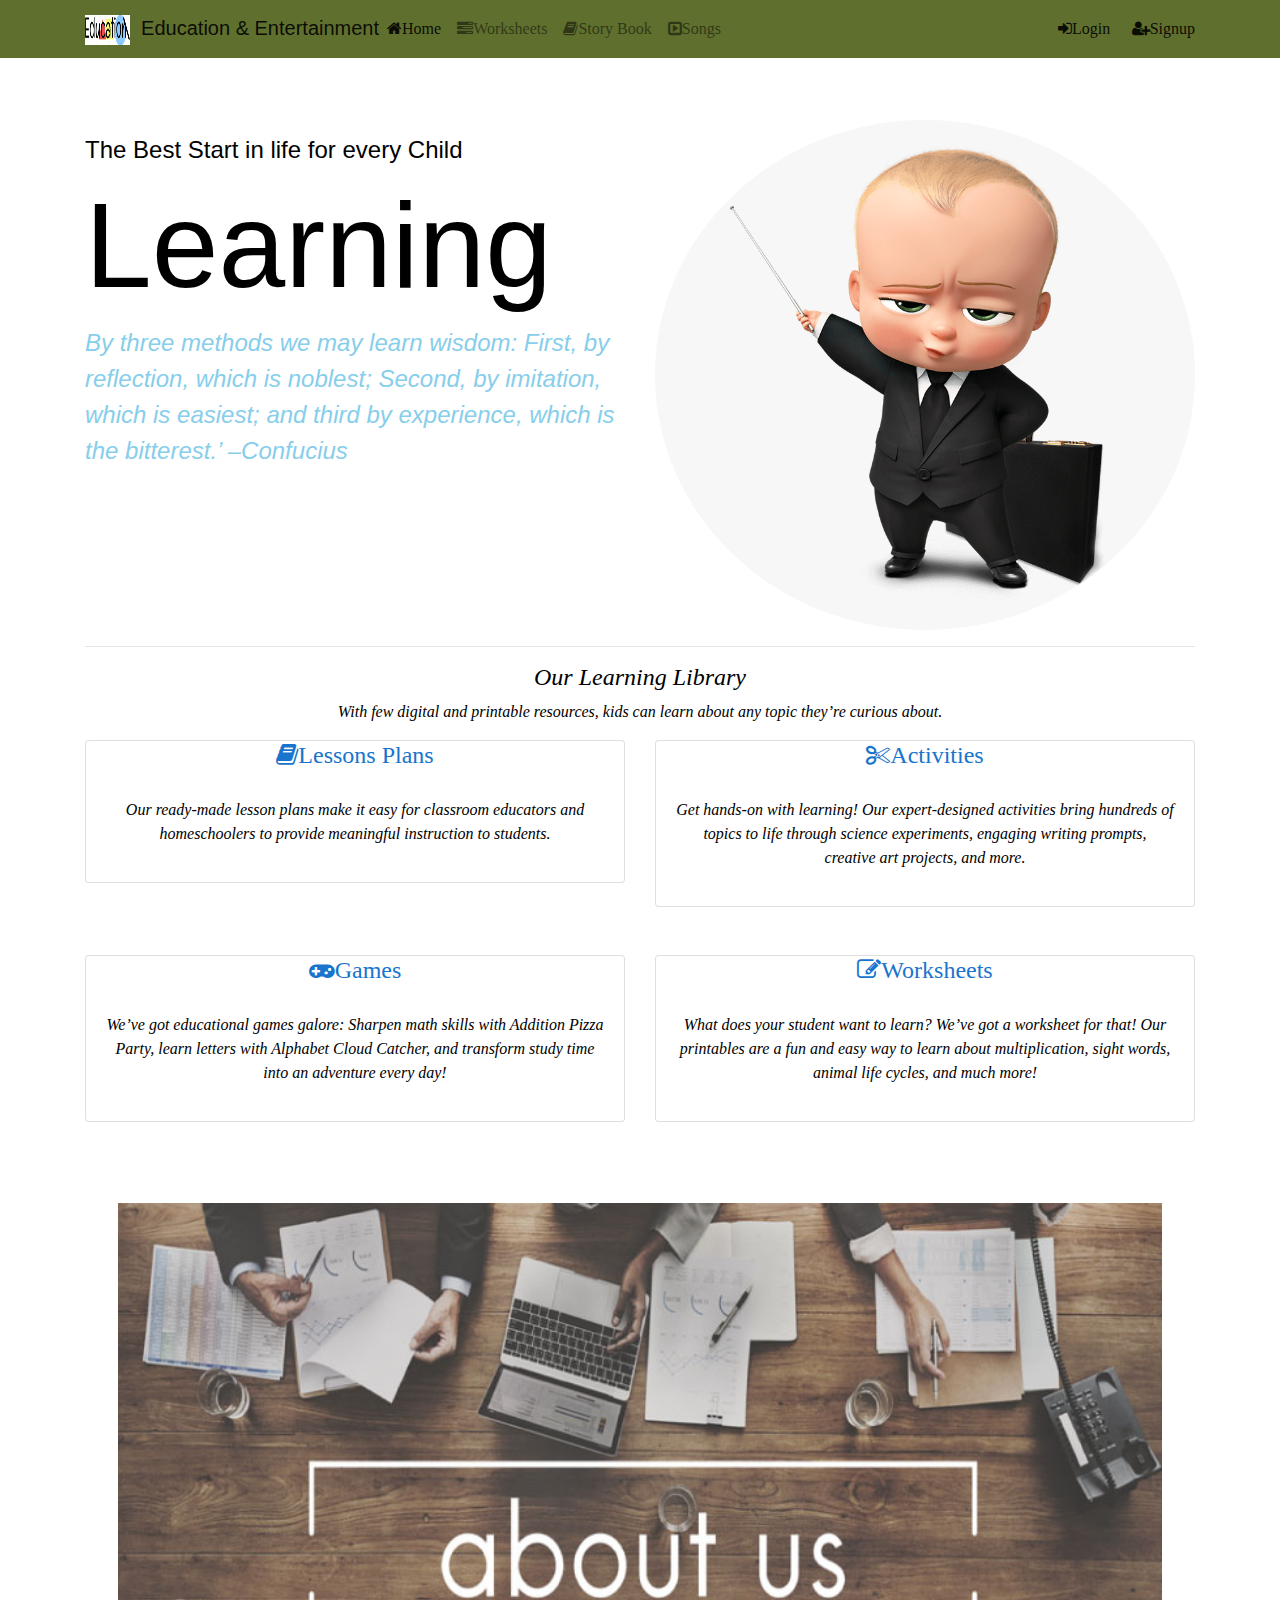
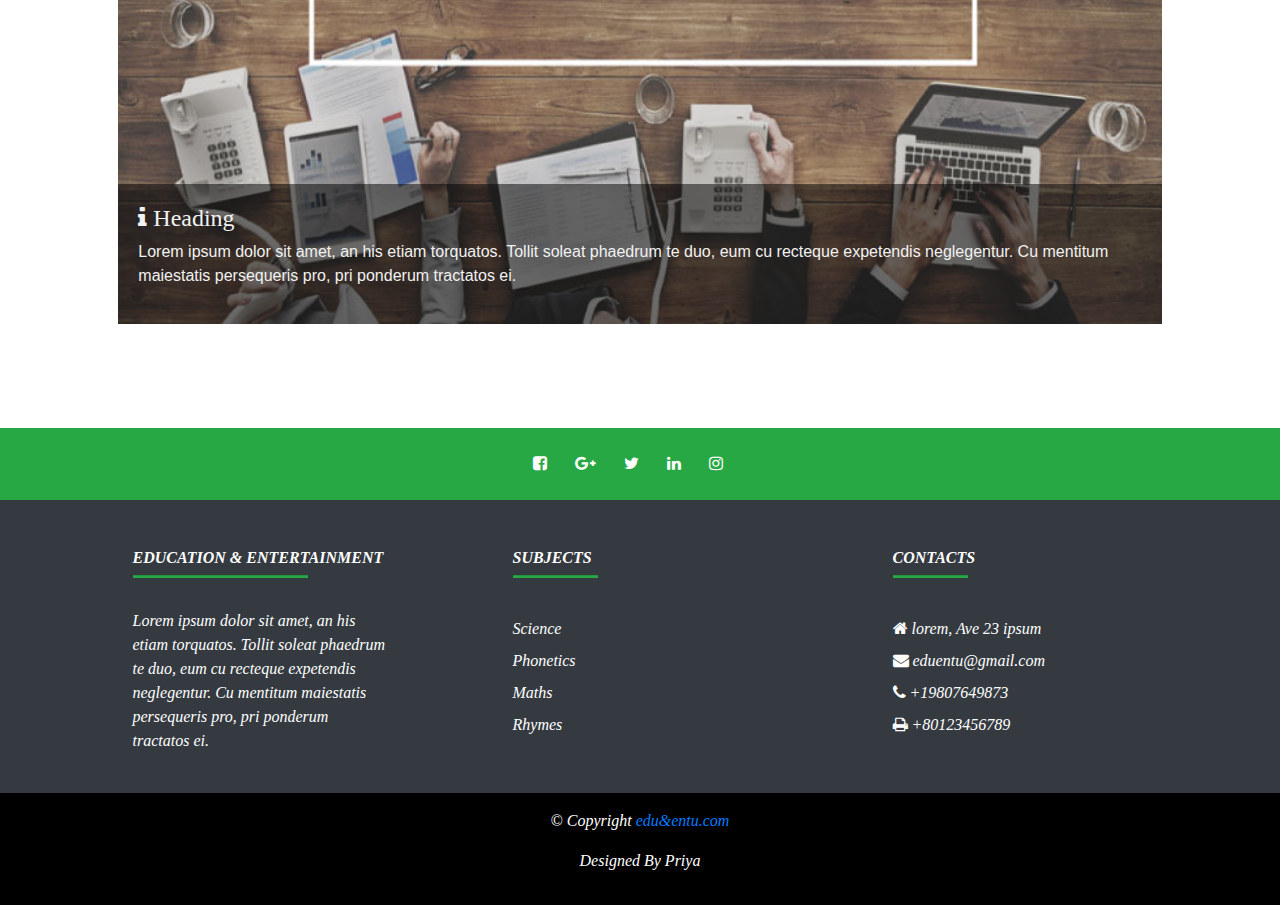
<file: index.html>
<!DOCTYPE html>
<html lang="en">

<head>
    <!-- Required meta tags always come first -->
    <meta charset="utf-8">
    <meta name="viewport" content="width=device-width, initial-scale=1, shrink-to-fit=no">
    <meta http-equiv="x-ua-compatible" content="ie=edge">
 
<!-- Bootstrap CSS-->
    <link rel="stylesheet" href="https://stackpath.bootstrapcdn.com/bootstrap/4.3.1/css/bootstrap.min.css" integrity="sha384-ggOyR0iXCbMQv3Xipma34MD+dH/1fQ784/j6cY/iJTQUOhcWr7x9JvoRxT2MZw1T" crossorigin="anonymous">
<!-- FontAwesome -->
    <link rel="stylesheet" href="https://stackpath.bootstrapcdn.com/font-awesome/4.7.0/css/font-awesome.min.css" integrity="sha384-wvfXpqpZZVQGK6TAh5PVlGOfQNHSoD2xbE+QkPxCAFlNEevoEH3Sl0sibVcOQVnN" crossorigin="anonymous">
<!-- JS files: jQuery first, then Popper.js, then Bootstrap JS -->
    <script src="https://code.jquery.com/jquery-3.3.1.slim.min.js" integrity="sha384-q8i/X+965DzO0rT7abK41JStQIAqVgRVzpbzo5smXKp4YfRvH+8abtTE1Pi6jizo" crossorigin="anonymous"></script>
    <script src="https://cdnjs.cloudflare.com/ajax/libs/popper.js/1.14.7/umd/popper.min.js" integrity="sha384-UO2eT0CpHqdSJQ6hJty5KVphtPhzWj9WO1clHTMGa3JDZwrnQq4sF86dIHNDz0W1" crossorigin="anonymous"></script>
    <script src="https://stackpath.bootstrapcdn.com/bootstrap/4.3.1/js/bootstrap.min.js" integrity="sha384-JjSmVgyd0p3pXB1rRibZUAYoIIy6OrQ6VrjIEaFf/nJGzIxFDsf4x0xIM+B07jRM" crossorigin="anonymous"></script>
<!-- Internal CSS and JS scripts -->
    <link rel="stylesheet" type="text/css" href="css/stylesheet.css">
    
    <title>Education & Entertainment</title>

</head>

<body>
    <nav class="navbar navbar-light navbar-expand-sm fixed-top topnavbar">
        <div class="container">
            <a class="navbar-brand mr-auto" href="#">
                <img src="images/logos.png" height="30" width="45">&nbsp;&nbsp;Education & Entertainment </a>
                <button class="navbar-toggler" type="button" data-toggle="collapse" data-target="#Navbar">
                    <span class="navbar-toggler-icon"></span>
                </button>
            <div class="collapse navbar-collapse" id="Navbar">
                <ul class="navbar-nav mr-auto">
                    <li class="nav-item active"><a class="nav-link" href="#"><span class="fa fa-home">Home</span> </a></li>
                    <li class="nav-item"><a class="nav-link" href="worksheet.html"><span class="fa fa-tasks">Worksheets</span> </a></li>
                    <li class="nav-item"><a class="nav-link" href="story-books.html"><span class="fa fa-book">Story Book</span> </a></li>
                    <li class="nav-item"><a class="nav-link" href="songs.html"><span class="fa fa-toggle-right">Songs</span> </a></li>

                </ul>  
                <span class="navbar-text ml-0"> <a data-toggle="modal" data-target="#loginModal">
                    <span class="fa fa-sign-in">Login</span> </a>
                </span>
                &nbsp;
                &nbsp;
                <span class="navbar-text ml-2"> <a data-toggle="modal" data-target="#signupModal">
                    <span class="fa fa-user-plus">Signup</span></a>
                </span>
                
            </div>
        </div>
    </nav>

    <!-- Login Modal -->
     <div id="loginModal" class="modal fade" role="dialog">
        <div class="modal-dialog modal-lg" role="content">
            <!-- Modal content-->
            <div class="modal-content">
                <div class="modal-header">
                    <h4 class="modal-title">Login </h4>
                    <button type="button" class="close" data-dismiss="modal">&times;</button>
                </div>
                <div class="modal-body">
                    <form>
                        <div class="form-row">
                            <div class="form-group col-sm-6 offset-sm-3">
                                    <label for="exampleInputEmail3">Email address</label>
                                    <input type="email" class="form-control form-control-sm" id="exampleInputEmail3" placeholder="Enter email">
                            </div>
                            <div class="form-group col-sm-6 offset-sm-3">
                                <label for="exampleInputPassword3">Password</label>
                                <input type="password" class="form-control form-control-sm" id="exampleInputPassword3" placeholder="Password">
                            </div>
                            <div class="col-sm-6 offset-sm-3">
                                <div class="form-check">
                                    <input class="form-check-input" type="checkbox">
                                    <label class="form-check-label"> Remember me
                                    </label>
                                </div>
                            </div>
                        </div>
                        <div class="form-row">
                            <div class="col-sm-6 offset-sm-3">
                                <button type="button" class="btn btn-secondary btn-sm ml-auto" data-dismiss="modal">Cancel</button>
                                <button type="submit" class="btn btn-primary btn-sm ml-1">Sign in</button>  
                            </div>      
                        </div>
                    </form>
                </div>
            </div>
        </div>
    </div>

    <!-- Signup Modal -->
    <div id="signupModal" class="modal fade" role="dialog">
        <div class="modal-dialog modal-lg" role="content">
            <!-- Modal content-->
            <div class="modal-content">
                <div class="modal-header">
                    <h4 class="modal-title">Signup </h4>
                    <button type="button" class="close" data-dismiss="modal">&times;</button>
                </div>


                <div class="modal-body">
                    <form>
                        <div class="form-row">
                            <div class="form-group col-sm-6 offset-sm-3">
                                    <label for="exampleInputFirstname">Firstname</label>
                                    <input type="email" class="form-control form-control-sm" id="exampleInputFirstname" placeholder="Enter Firstname">
                            </div>
                            <div class="form-group col-sm-6 offset-sm-3">
                                    <label for="exampleInputLastname">Lastname</label>
                                    <input type="email" class="form-control form-control-sm" id="exampleInputLastname" placeholder="Enter Lastname">
                            </div>
                            <div class="form-group col-sm-6 offset-sm-3">
                                    <label for="exampleInputEmail3">Email Address</label>
                                    <input type="email" class="form-control form-control-sm" id="exampleInputEmail" placeholder="Enter Email address">
                            </div>
                            <div class="form-group col-sm-6 offset-sm-3">
                                <label for="exampleInputPassword">Password</label>
                                <input type="password" class="form-control form-control-sm" id="exampleInputPassword" placeholder="Password">
                            </div>
                            <div class="form-group col-sm-6 offset-sm-3">
                                <label for="exampleInputConfirmpassword">Confirm Password</label>
                                <input type="password" class="form-control form-control-sm" id="exampleInputConfirmpassword" placeholder="Confirm password">
                            </div>
                                <div class="col-12 col-sm-6 offset-sm-3">
                                    <button type="button" class="btn btn-secondary btn-sm ml-auto" data-dismiss="modal">Cancel</button>
                                    <button type="submit" class="btn btn-primary btn-sm ml-1">Submit</button>
                                </div>
                            </div>
                        </form>
                    </div>
                </div>
            </div>
        </div>

    <header class="jumbotron">
        <div class="container">
            <div class="row">
                <div class="col-12 col-sm-6 order-last">
                    <img src="images/jumbotron.png" class="img-circle" width="100%" height="100%">
                </div>
                <div class="col-12 col-sm-6 order-first">
                    <p><h4>The Best Start in life for every Child </h4>
                        <h3> Learning</h3>
                    
                    <span>By three methods we may learn wisdom: First, by reflection, which is noblest; Second, by imitation, which is easiest; and third by experience, which is the bitterest.’ –Confucius

                    </span>
                    </p>
                </div>
            </div>
            <hr>
            <div class="row">
                <div class="col-12 col-sm">
                    <strong><h4 class="text-center">Our Learning Library</h4></strong>
                       <p class="text-center section"> With few digital and printable resources, kids can learn about any topic they’re curious about.

                    </p>
                </div>
            </div>
            <div class="row">
                <div class="col-12 col-sm-6">
                    <div class="card">
                        <div class="card-head">
                            <strong><h4 class="text-center"><i class="fa fa-book">Lessons Plans</i></h4></strong>
                        </div>
                        <div class="card-body">
                            <p class="text-center section">Our ready-made lesson plans make it easy for classroom educators and homeschoolers to provide meaningful instruction to students.</p>
                        </div>
                    </div>
                </div><br>
            <div class="col-12 col-sm-6">
                <div class="card">
                    <div class="card-head">
                        <strong><h4 class="text-center"><i class="fa fa-scissors">Activities</i></h4></strong>
                    </div>
                    <div class="card-body">
                        <p class="text-center section">Get hands-on with learning! Our expert-designed activities bring hundreds of topics to life through science experiments, engaging writing prompts, creative art projects, and more.</p>
                    </div>
                </div>
            </div>
        </div>
<br><br>
        <div class="row">
                <div class="col-12 col-sm-6">
                    <div class="card">
                        <div class="card-head">
                         <strong><h4 class="text-center"><i class="fa fa-gamepad">Games</i></h4></strong>
                        </div>
                        <div class="card-body">
                            <p class="text-center section">We’ve got educational games galore: Sharpen math skills with Addition Pizza Party, learn letters with Alphabet Cloud Catcher, and transform study time into an adventure every day!</p>
                        </div>
                    </div>
                </div><br>
            <div class="col-12 col-sm-6">
                <div class="card">
                    <div class="card-head">
                        <strong><h4 class="text-center"><i class="fa fa-pencil-square-o">Worksheets</i></h4></strong>
                    </div>
                    <div class="card-body">
                        <p class="text-center section">What does your student want to learn? We’ve got a worksheet for that! Our printables are a fun and easy way to learn about multiplication, sight words, animal life cycles, and much more!</p>
                    </div>
                </div>
            </div>
        </div>
        <br><br>
        <div class="row image-position">
            <img  src="images/about.jpg" alt="Aboutus" width="100%">
                <div class="text-image">
                    <h4><i class="fa fa-info"> Heading</i></h4>
                    <p>Lorem ipsum dolor sit amet, an his etiam torquatos. Tollit soleat phaedrum te duo, eum cu recteque expetendis neglegentur. Cu mentitum maiestatis persequeris pro, pri ponderum tractatos ei.</p>
                </div>
            
        </div>
    </div>
</header>

<footer class="page-footer bg-dark">

    <div class="bg-success">
        <div class="container">
            <div class="row py-4 d-flex align-items-center">

                <div class="col-md-12 text-center">
                    <a href="#"><i class="fa fa-facebook-square text-white mr-4"></i></a>
                    <a href="#"><i class="fa fa-google-plus text-white mr-4"></i></a>
                    <a href="#"><i class="fa fa-twitter text-white mr-4"></i></a>
                    <a href="#"><i class="fa fa-linkedin text-white mr-4"></i></a>
                    <a href="#"><i class="fa fa-instagram text-white mr-4"></i></a>
                </div>
            </div>
        </div>
    </div>

    <div class="container text-center text-white text-md-left mt-5">
        <div class="row">

            <div class="col-md-3 mx-auto mb-4">
                <h6 class="text-uppercase font-weight-bold">Education & Entertainment</h6>
                <hr class="bg-success mb-4 mt-0 d-inline-block mx-auto" style="width:175px; height:2px;">
                <p>Lorem ipsum dolor sit amet, an his etiam torquatos. Tollit soleat phaedrum te duo, eum cu recteque expetendis neglegentur. Cu mentitum maiestatis persequeris pro, pri ponderum tractatos ei.</p>
            </div>

            <div class="col-md-3 mx-auto mb-4">
                <h6 class="text-uppercase font-weight-bold">Subjects</h6>
                <hr class="bg-success mb-4 mt-0 d-inline-block mx-auto" style="width: 85px; height:2px;">

                <ul class="list-unstyled">
                    <li class="my-2">Science</li>
                    <li class="my-2">Phonetics</li>
                    <li class="my-2">Maths</li>
                    <li class="my-2">Rhymes</li>
                </ul>

            </div>

            <div class="col-md-3 mx-auto mb-4">
                <h6 class="text-uppercase font-weight-bold">Contacts</h6>
                <hr class="bg-success mb-4 mt-0 d-inline-block mx-auto" style="width: 75px; height:2px;">

                <ul class="list-unstyled text-white">
                    <li class="my-2"><i class="fa fa-home"></i> lorem, Ave 23 ipsum</li>
                    <li class="my-2"><i class="fa fa-envelope"></i> eduentu@gmail.com</li>
                    <li class="my-2"><i class="fa fa-phone"></i> +19807649873</li>
                    <li class="my-2"><i class="fa fa-print"></i> +80123456789</li>
                </ul>

            </div>
        </div>
    </div>
    <div class="footer-copyright text-center text-white py-3">
        <p>&copy; Copyright
            <a href="#">edu&entu.com</a></p>
            <p> Designed By Priya</p>
    </div>
</footer>    
</body>
</html>
</file>
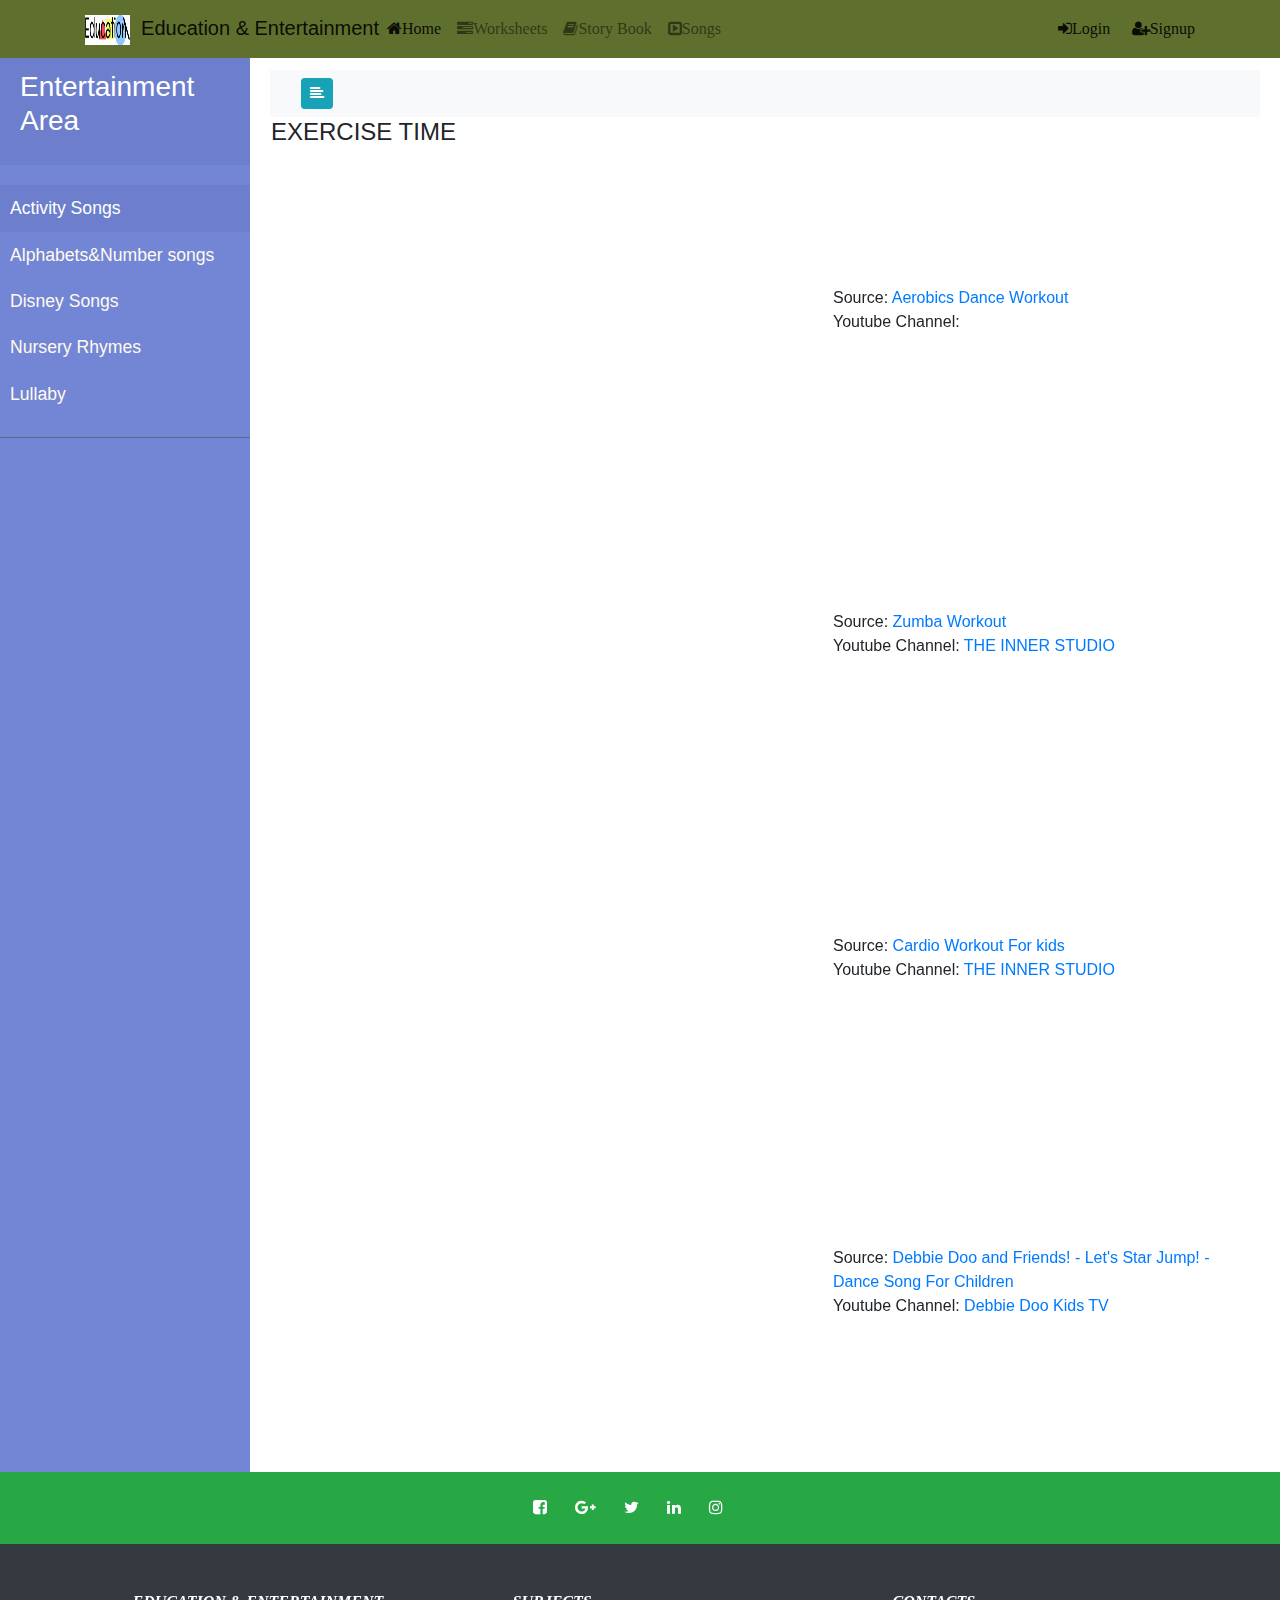
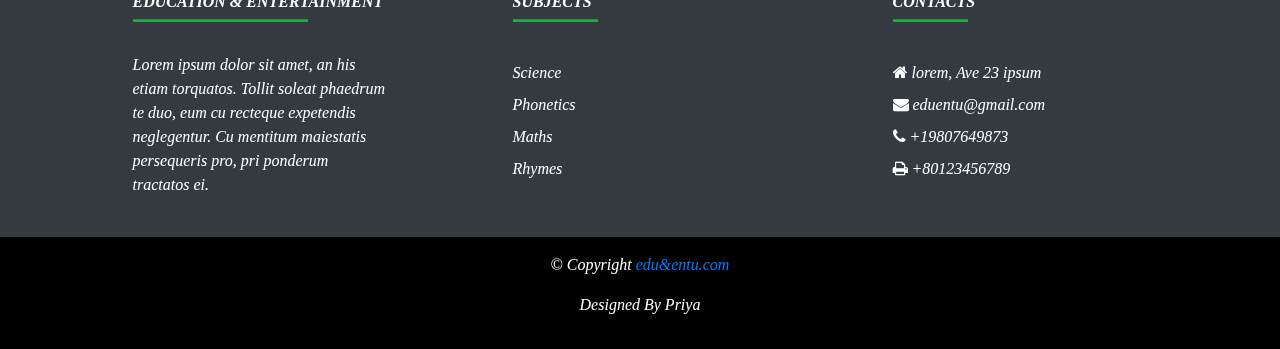
<file: songs.html>
<!DOCTYPE html>
<html lang="en">

<head>
    <!-- Required meta tags always come first -->
    <meta charset="utf-8">
    <meta name="viewport" content="width=device-width, initial-scale=1, shrink-to-fit=no">
    <meta http-equiv="x-ua-compatible" content="ie=edge">

    <!-- Bootstrap CSS-->
    <link rel="stylesheet" href="https://stackpath.bootstrapcdn.com/bootstrap/4.3.1/css/bootstrap.min.css" integrity="sha384-ggOyR0iXCbMQv3Xipma34MD+dH/1fQ784/j6cY/iJTQUOhcWr7x9JvoRxT2MZw1T" crossorigin="anonymous">
<!-- FontAwesome -->
    <link rel="stylesheet" href="https://stackpath.bootstrapcdn.com/font-awesome/4.7.0/css/font-awesome.min.css" integrity="sha384-wvfXpqpZZVQGK6TAh5PVlGOfQNHSoD2xbE+QkPxCAFlNEevoEH3Sl0sibVcOQVnN" crossorigin="anonymous">
<!-- JS files: jQuery first, then Popper.js, then Bootstrap JS -->
    <script src="https://code.jquery.com/jquery-3.3.1.slim.min.js" integrity="sha384-q8i/X+965DzO0rT7abK41JStQIAqVgRVzpbzo5smXKp4YfRvH+8abtTE1Pi6jizo" crossorigin="anonymous"></script>
    <script src="https://cdnjs.cloudflare.com/ajax/libs/popper.js/1.14.7/umd/popper.min.js" integrity="sha384-UO2eT0CpHqdSJQ6hJty5KVphtPhzWj9WO1clHTMGa3JDZwrnQq4sF86dIHNDz0W1" crossorigin="anonymous"></script>
    <script src="https://stackpath.bootstrapcdn.com/bootstrap/4.3.1/js/bootstrap.min.js" integrity="sha384-JjSmVgyd0p3pXB1rRibZUAYoIIy6OrQ6VrjIEaFf/nJGzIxFDsf4x0xIM+B07jRM" crossorigin="anonymous"></script>
<!-- Internal CSS and JS scripts -->
    <link rel="stylesheet" type="text/css" href="css/stylesheet.css">
    <script src="js/scripts.js"></script>

    <title>Education & Entertainment</title>

</head>

<body>
    <nav class="navbar navbar-light navbar-expand-sm fixed-top topnavbar">
        <div class="container">
            <a class="navbar-brand mr-auto" href="index.html">
                <img src="images/logos.png" height="30" width="45">&nbsp;&nbsp;Education & Entertainment </a>
                <button class="navbar-toggler" type="button" data-toggle="collapse" data-target="#Navbar">
                    <span class="navbar-toggler-icon"></span>
                </button>
            <div class="collapse navbar-collapse" id="Navbar">
                <ul class="navbar-nav mr-auto">
                    <li class="nav-item active"><a class="nav-link" href="index.html"><span class="fa fa-home">Home</span> </a></li>
                    <li class="nav-item"><a class="nav-link" href="worksheet.html"><span class="fa fa-tasks">Worksheets</span> </a></li>
                    <li class="nav-item"><a class="nav-link" href="story-books.html"><span class="fa fa-book">Story Book</span> </a></li>
                    <li class="nav-item"><a class="nav-link" href="#"><span class="fa fa-toggle-right">Songs</span> </a></li>

                </ul>  
                <span class="navbar-text ml-0"> <a href="#" id="loginButton">
                    <span class="fa fa-sign-in">Login</span> </a>
                </span>
                &nbsp;
                &nbsp;
                <span class="navbar-text ml-2"> <a href="#" id="SignupButton">
                    <span class="fa fa-user-plus">Signup</span></a>
                </span>
                
            </div>
        </div>
    </nav>

    <!-- Login Modal -->
     <div id="loginModal" class="modal fade" role="dialog">
        <div class="modal-dialog modal-lg" role="content">
            <!-- Modal content-->
            <div class="modal-content">
                <div class="modal-header">
                    <h4 class="modal-title">Login </h4>
                    <button type="button" class="close" data-dismiss="modal">&times;</button>
                </div>
                <div class="modal-body">
                    <form>
                        <div class="form-row">
                            <div class="form-group col-sm-6 offset-sm-3">
                                    <label for="exampleInputEmail3">Email address</label>
                                    <input type="email" class="form-control form-control-sm" id="exampleInputEmail3" placeholder="Enter email">
                            </div>
                            <div class="form-group col-sm-6 offset-sm-3">
                                <label for="exampleInputPassword3">Password</label>
                                <input type="password" class="form-control form-control-sm" id="exampleInputPassword3" placeholder="Password">
                            </div>
                            <div class="col-sm-6 offset-sm-3">
                                <div class="form-check">
                                    <input class="form-check-input" type="checkbox">
                                    <label class="form-check-label"> Remember me
                                    </label>
                                </div>
                            </div>
                        </div>
                        <div class="form-row">
                            <div class="col-sm-6 offset-sm-3">
                                <button type="button" class="btn btn-secondary btn-sm ml-auto" data-dismiss="modal">Cancel</button>
                                <button type="submit" class="btn btn-primary btn-sm ml-1">Sign in</button>  
                            </div>      
                        </div>
                    </form>
                </div>
            </div>
        </div>
    </div>

    <!-- Signup Modal -->
    <div id="signupModal" class="modal fade" role="dialog">
        <div class="modal-dialog modal-lg" role="content">
            <!-- Modal content-->
            <div class="modal-content">
                <div class="modal-header">
                    <h4 class="modal-title">Signup </h4>
                    <button type="button" class="close" data-dismiss="modal">&times;</button>
                </div>


                <div class="modal-body">
                    <form>
                        <div class="form-row">
                            <div class="form-group col-sm-6 offset-sm-3">
                                    <label for="exampleInputFirstname">Firstname</label>
                                    <input type="email" class="form-control form-control-sm" id="exampleInputFirstname" placeholder="Enter Firstname">
                            </div>
                            <div class="form-group col-sm-6 offset-sm-3">
                                    <label for="exampleInputLastname">Lastname</label>
                                    <input type="email" class="form-control form-control-sm" id="exampleInputLastname" placeholder="Enter Lastname">
                            </div>
                            <div class="form-group col-sm-6 offset-sm-3">
                                    <label for="exampleInputEmail3">Email Address</label>
                                    <input type="email" class="form-control form-control-sm" id="exampleInputEmail" placeholder="Enter Email address">
                            </div>
                            <div class="form-group col-sm-6 offset-sm-3">
                                <label for="exampleInputPassword">Password</label>
                                <input type="password" class="form-control form-control-sm" id="exampleInputPassword" placeholder="Password">
                            </div>
                            <div class="form-group col-sm-6 offset-sm-3">
                                <label for="exampleInputConfirmpassword">Confirm Password</label>
                                <input type="password" class="form-control form-control-sm" id="exampleInputConfirmpassword" placeholder="Confirm password">
                            </div>
                                <div class="col-12 col-sm-6 offset-sm-3">
                                    <button type="button" class="btn btn-secondary btn-sm ml-auto" data-dismiss="modal">Cancel</button>
                                    <button type="submit" class="btn btn-primary btn-sm ml-1">Submit</button>
                                </div>
                            </div>
                        </form>
                    </div>
                </div>
            </div>
        </div>

<div class="wrapper">
    
 <nav id="sidebar">
    
     <div class="sidebar-header">
        <h3>Entertainment Area </h3>
     </div>
     <ul class="lisst-unstyled components">
        <li class="active">
            <a href="#" data-toggle="collapse" aria-expanded="false" data-target="#Activity-songs">Activity Songs</a>
        </li>
        <li>
            <a href="#" data-toggle="collapse" data-target="#alpha-numeric">Alphabets&Number songs</a>
        </li>
        <li>
            <a href="#" data-toggle="collapse" data-target="#disney">Disney Songs</a>
        </li>
        <li>
            <a href="#" data-toggle="collapse" data-target="#nursery">Nursery Rhymes</a>
        </li>
        <li>
            <a href="#" data-toggle="collapse" data-target="#lullaby">Lullaby</a>
        </li>
     </ul>
 </nav>

    <div id="content">
      <nav class="navbar navbar-expand-lg navbar-light bg-light">
        <div class="container-fluid">
            <button type="button" id="sidebarCollapse" class="btn  btn-info btn-sm">
            <i class="fa fa-align-left"></i>
            <span></span></button>
        </div>
      </nav>

        <div id="accordion">
            <div data-parent="#accordion" class="collapse show" id="Activity-songs">
                <table>
                    <th><h4 class=""> EXERCISE TIME </h4> </th>
                    <tr>
                        <td><iframe width="560" height="315" src="https://www.youtube.com/embed/5if4cjO5nxo" frameborder="0" allow="accelerometer; autoplay; clipboard-write; encrypted-media; gyroscope; picture-in-picture" allowfullscreen></iframe></td>
                        <td><p>Source: <a href="https://www.youtube.com/watch?v=5if4cjO5nxo" target="_blank" rel="nofollow">Aerobics Dance Workout</a><br>Youtube Channel: <a href="https://www.youtube.com/user/popsugartvfit" target="_blank"> </p></td>
                    </tr>

                     <tr>
                        <td><iframe width="560" height="315" src="https://www.youtube.com/embed/wheGAwTdrak" frameborder="0" allow="accelerometer; autoplay; clipboard-write; encrypted-media; gyroscope; picture-in-picture" allowfullscreen></iframe></td>
                        <td><p>Source: <a href="https://www.youtube.com/watch?v=wheGAwTdrak" target="_blank" rel="nofollow">Zumba Workout </a><br>Youtube Channel: <a href="https://www.youtube.com/channel/UCbNQRZChXeJo5Lx11D0KmAg" target="_blank">THE INNER STUDIO</p></td>
                    </tr>

                    <tr>
                        <td><iframe width="560" height="315" src="https://www.youtube.com/embed/VD2amYsbCtc" frameborder="0" allow="accelerometer; autoplay; clipboard-write; encrypted-media; gyroscope; picture-in-picture" allowfullscreen></iframe></td>
                        <td><p>Source: <a href="https://www.youtube.com/watch?v=VD2amYsbCtc" target="_blank" rel="nofollow">Cardio Workout For kids </a><br>Youtube Channel: <a href="https://www.youtube.com/channel/UCbNQRZChXeJo5Lx11D0KmAg" target="_blank">THE INNER STUDIO</p></td>
                    </tr>

                     
                     <tr>
                        <td><iframe width="560" height="315" src="https://www.youtube.com/embed/Qgq8nZqYNmE" frameborder="0" allow="accelerometer; autoplay; clipboard-write; encrypted-media; gyroscope; picture-in-picture" allowfullscreen></iframe></td>
                        <td><p>Source: <a href="https://www.youtube.com/watch?v=Qgq8nZqYNmE" target="_blank" rel="nofollow">Debbie Doo and Friends! - Let's Star Jump! - Dance Song For Children</a><br>Youtube Channel: <a href="https://www.youtube.com/channel/UCMyyXCurk6jXXOWt2eKyCgg" target="_blank">Debbie Doo Kids TV</p></td>
                    </tr>

                </table>
            </div>

                <div data-parent="#accordion" class="collapse" id="alpha-numeric">
                <table>
                    <th> <h4> Alphabets and Number Songs </h4> </th>
                    <tr>
                        <td><iframe width="560" height="315" src="https://www.youtube.com/embed/Vg6aHPMXDVU" frameborder="0" allow="accelerometer; autoplay; clipboard-write; encrypted-media; gyroscope; picture-in-picture" allowfullscreen></iframe></td>
                        <td><p>Source: <a href="https://www.youtube.com/watch?v=Vg6aHPMXDVU" target="_blank" rel="nofollow">Alphabet train songs</a><br>Youtube Channel: <a href="https://www.youtube.com/channel/UCJkWoS4RsldA1coEIot5yDA" target="_blank"> Mother Goose Club</p></td>
                    </tr>

                     <tr>
                        <td><iframe width="560" height="315" src="https://www.youtube.com/embed/JhVAHfKm9Fw" frameborder="0" allow="accelerometer; autoplay; clipboard-write; encrypted-media; gyroscope; picture-in-picture" allowfullscreen></iframe></td>
                        <td><p>Source: <a href="https://www.youtube.com/watch?v=JhVAHfKm9Fw" target="_blank" rel="nofollow"> Alphabet Rap </a><br>Youtube Channel: <a href="https://www.youtube.com/channel/UCJkWoS4RsldA1coEIot5yDA" target="_blank"> Mother Goose Club</p></td>
                    </tr>

                    <tr>
                        <td><iframe width="560" height="315" src="https://www.youtube.com/embed/7D4K9oi7oBM" frameborder="0" allow="accelerometer; autoplay; clipboard-write; encrypted-media; gyroscope; picture-in-picture" allowfullscreen></iframe></td>
                        <td><p>Source: <a href="https://www.youtube.com/watch?v=7D4K9oi7oBM" target="_blank" rel="nofollow">Top 10 Counting Songs</a><br>Youtube Channel: <a href="https://www.youtube.com/user/SuperSimpleSongs" target="_blank">Super Simple Songs</p></td>
                    </tr>

                     
                     <tr>
                        <td><iframe width="560" height="315" src="https://www.youtube.com/embed/EbgwPx6mYu4" frameborder="0" allow="accelerometer; autoplay; clipboard-write; encrypted-media; gyroscope; picture-in-picture" allowfullscreen></iframe></td>
                        <td><p>Source: <a href="https://www.youtube.com/watch?v=EbgwPx6mYu4" target="_blank" rel="nofollow">Count 1 to 20 </a><br>Youtube Channel: <a href="https://www.youtube.com/user/SmartBooksMedia" target="_blank">Pinkfong! Kids' Songs & Stories </p></td>
                    </tr>

                </table>
            </div>

            <div data-parent="#accordion" class="collapse" id="disney">
                <table>
                    <th> <h4> DISNEY SONGS </h4> </th>
                    <tr>
                        <td><iframe width="560" height="315" src="https://www.youtube.com/embed/3VikHoPxvyM" frameborder="0" allow="accelerometer; autoplay; clipboard-write; encrypted-media; gyroscope; picture-in-picture" allowfullscreen></iframe></td>
                        <td><p>Source: <a href="https://www.youtube.com/watch?v=3VikHoPxvyM" target="_blank" rel="nofollow">Frozen 2</a><br>Youtube Channel: <a href="https://www.youtube.com/channel/UCFks_UAxc9zdWHAE75eWDDA" target="_blank"> Disney Music</p></td>
                    </tr>

                     <tr>
                        <td><iframe width="560" height="315" src="https://www.youtube.com/embed/7ybhiu0cWOc" frameborder="0" allow="accelerometer; autoplay; clipboard-write; encrypted-media; gyroscope; picture-in-picture" allowfullscreen></iframe></td>
                        <td><p>Source: <a href="https://www.youtube.com/watch?v=7ybhiu0cWOc" target="_blank" rel="nofollow">Tangled </a><br>Youtube Channel: <a href="https://www.youtube.com/channel/UCYJU4ZsNTH030SNRUR3TFwA" target="_blank"> TP Tayo</p></td>
                    </tr>

                    <tr>
                        <td><iframe width="560" height="315" src="https://www.youtube.com/embed/KkBZRnBaBV0" frameborder="0" allow="accelerometer; autoplay; clipboard-write; encrypted-media; gyroscope; picture-in-picture" allowfullscreen></iframe></td>
                        <td><p>Source: <a href="https://www.youtube.com/watch?v=KkBZRnBaBV0" target="_blank" rel="nofollow">Top 30 Disney Songs</a><br>Youtube Channel: <a href="https://www.youtube.com/user/piotr291092" target="_blank">Piotr Wojtyniak</p></td>
                    </tr>

                     
                     <tr>
                        <td><iframe width="560" height="315" src="https://www.youtube.com/embed/bcTQzQFwTrc" frameborder="0" allow="accelerometer; autoplay; clipboard-write; encrypted-media; gyroscope; picture-in-picture" allowfullscreen></iframe></td>
                        <td><p>Source: <a href="https://www.youtube.com/watch?v=bcTQzQFwTrc" target="_blank" rel="nofollow">Best Animated Movie songs</a><br>Youtube Channel: <a href="https://www.youtube.com/channel/UCdhSqMwx2hP_BBBM-FS5fcg" target="_blank">SHIP IT! Sama</p></td>
                    </tr>

                </table>
            </div>

            <div data-parent="#accordion" class="collapse" id="nursery">
                <table>
                    <th> <h4>NUSERY RHYMES</h4> </th>
                    <tr>
                        <td><iframe width="560" height="315" src="https://www.youtube.com/embed/HP-MbfHFUqs" frameborder="0" allow="accelerometer; autoplay; clipboard-write; encrypted-media; gyroscope; picture-in-picture" allowfullscreen></iframe></td>
                        <td><p>Source: <a href="https://www.youtube.com/watch?v=HP-MbfHFUqs&t=2663s" target="_blank" rel="nofollow">Wheels on the bus</a><br>Youtube Channel: <a href="https://www.youtube.com/user/LittleBabyBum" target="_blank"> Little Baby Bum</p></td>
                    </tr>

                     <tr>
                        <td><iframe width="560" height="315" src="https://www.youtube.com/embed/BetC5kA_F80" frameborder="0" allow="accelerometer; autoplay; clipboard-write; encrypted-media; gyroscope; picture-in-picture" allowfullscreen></iframe></td>
                        <td><p>Source: <a href="https://www.youtube.com/watch?v=BetC5kA_F80" target="_blank" rel="nofollow">Rain Rain Go Away + More Nursery Rhymes & Kids Songs - CoComelon</a><br>Youtube Channel: <a href="https://www.youtube.com/user/checkgate" target="_blank">COCO MELON - Nursery Rhymes</p></td>
                    </tr>

                    <tr>
                        <td><iframe width="560" height="315" src="https://www.youtube.com/embed/CbnDY1ufZUg" frameborder="0" allow="accelerometer; autoplay; clipboard-write; encrypted-media; gyroscope; picture-in-picture" allowfullscreen></iframe></td>
                        <td><p>Source: <a href="https://www.youtube.com/watch?v=CbnDY1ufZUg" target="_blank" rel="nofollow">Collection of Rhymes</a><br>Youtube Channel: <a href="https://www.youtube.com/channel/UC6zhI71atP7YLoZyIyCIGNw" target="_blank">Dave & Ava - Nursery Rhymes and Baby Songs</p></td>
                    </tr>

                     
                     <tr>
                        <td><iframe width="560" height="315" src="https://www.youtube.com/embed/2DL703qra9k" frameborder="0" allow="accelerometer; autoplay; clipboard-write; encrypted-media; gyroscope; picture-in-picture" allowfullscreen></iframe></td>
                        <td><p>Source: <a href="https://www.youtube.com/watch?v=2DL703qra9k" target="_blank" rel="nofollow">Christmas Song collection</a><br>Youtube Channel: <a href="https://www.youtube.com/channel/UC6zhI71atP7YLoZyIyCIGNw" target="_blank">Dave & Ava - Nursery Rhymes and Baby Songs</p></td>
                    </tr>

                </table>
            </div>

            <div data-parent="#accordion" class="collapse" id="lullaby">
                <table>
                    <th> <h4> LULLABY </h4></th>
                    <tr>
                        <td><iframe width="560" height="315" src="https://www.youtube.com/embed/TqfMHH67KJA" frameborder="0" allow="accelerometer; autoplay; clipboard-write; encrypted-media; gyroscope; picture-in-picture" allowfullscreen></iframe></td>
                        <td><p>Source: <a href="https://www.youtube.com/watch?v=TqfMHH67KJA" target="_blank" rel="nofollow">Sweet Dreams + More | Nursery Rhymes & Lullabies</a><br>Youtube Channel: <a href="https://www.youtube.com/user/SuperSimpleSongs" target="_blank">Super Simple Songs</p></td>
                    </tr>

                     <tr>
                        <td><iframe width="560" height="315" src="https://www.youtube.com/embed/W-vBu2rf8TI" frameborder="0" allow="accelerometer; autoplay; clipboard-write; encrypted-media; gyroscope; picture-in-picture" allowfullscreen></iframe></td>
                        <td><p>Source: <a href="https://www.youtube.com/watch?v=W-vBu2rf8TI&t=1201s" target="_blank" rel="nofollow">2 Hours Super Relaxing Baby Music ♥♥♥ Bedtime Lullaby For Sweet Dreams ♫♫♫ Sleep Music</a><br>Youtube Channel: <a href="https://www.youtube.com/channel/UC7rAIHCpHY0t14aSd22qPQw" target="_blank">Wonderful lullabies</p></td>
                    </tr>

                    <tr>
                        <td><iframe width="560" height="315" src="https://www.youtube.com/embed/7Wn2lXesI9U" frameborder="0" allow="accelerometer; autoplay; clipboard-write; encrypted-media; gyroscope; picture-in-picture" allowfullscreen></iframe></td>
                        <td><p>Source: <a href="https://www.youtube.com/watch?v=7Wn2lXesI9U" target="_blank" rel="nofollow">30 Minutes Soft Relaxing Baby Sleep Music Collection ♥ Brahms Mozart Beethoven Lullaby ♫ Good Night</a><br>Youtube Channel: <a href="https://www.youtube.com/channel/UC7rAIHCpHY0t14aSd22qPQw" target="_blank">Wonderful lullabies</p></td>
                    </tr>

                     
                     <tr>
                        <td><iframe width="560" height="315" src="https://www.youtube.com/embed/Vhwq_uAPPXY" frameborder="0" allow="accelerometer; autoplay; clipboard-write; encrypted-media; gyroscope; picture-in-picture" allowfullscreen></iframe></td>
                        <td><p>Source: <a href="https://www.youtube.com/watch?v=Vhwq_uAPPXY" target="_blank" rel="nofollow">Twinkle, Twinkle, Little Star - Great Songs for Children | LooLoo Kids</a><br>Youtube Channel: <a href="https://www.youtube.com/user/LooLooKids" target="_blank">LooLoo Kids - Nursery Rhymes and Children's Songs </p></td>
                    </tr>

                </table>
            </div>
        </div>
    </div>
</div>


<footer class="page-footer bg-dark">

    <div class="bg-success">
        <div class="container">
            <div class="row py-4 d-flex align-items-center">

                <div class="col-md-12 text-center">
                    <a href="#"><i class="fa fa-facebook-square text-white mr-4"></i></a>
                    <a href="#"><i class="fa fa-google-plus text-white mr-4"></i></a>
                    <a href="#"><i class="fa fa-twitter text-white mr-4"></i></a>
                    <a href="#"><i class="fa fa-linkedin text-white mr-4"></i></a>
                    <a href="#"><i class="fa fa-instagram text-white mr-4"></i></a>
                </div>
            </div>
        </div>
    </div>

    <div class="container text-center text-white text-md-left mt-5">
        <div class="row">

            <div class="col-md-3 mx-auto mb-4">
                <h6 class="text-uppercase font-weight-bold">Education & Entertainment</h6>
                <hr class="bg-success mb-4 mt-0 d-inline-block mx-auto" style="width:175px; height:2px;">
                <p>Lorem ipsum dolor sit amet, an his etiam torquatos. Tollit soleat phaedrum te duo, eum cu recteque expetendis neglegentur. Cu mentitum maiestatis persequeris pro, pri ponderum tractatos ei.</p>
            </div>

            <div class="col-md-3 mx-auto mb-4">
                <h6 class="text-uppercase font-weight-bold">Subjects</h6>
                <hr class="bg-success mb-4 mt-0 d-inline-block mx-auto" style="width: 85px; height:2px;">

                <ul class="list-unstyled">
                    <li class="my-2">Science</li>
                    <li class="my-2">Phonetics</li>
                    <li class="my-2">Maths</li>
                    <li class="my-2">Rhymes</li>
                </ul>

            </div>

            <div class="col-md-3 mx-auto mb-4">
                <h6 class="text-uppercase font-weight-bold">Contacts</h6>
                <hr class="bg-success mb-4 mt-0 d-inline-block mx-auto" style="width: 75px; height:2px;">

                <ul class="list-unstyled text-white">
                    <li class="my-2"><i class="fa fa-home"></i> lorem, Ave 23 ipsum</li>
                    <li class="my-2"><i class="fa fa-envelope"></i> eduentu@gmail.com</li>
                    <li class="my-2"><i class="fa fa-phone"></i> +19807649873</li>
                    <li class="my-2"><i class="fa fa-print"></i> +80123456789</li>
                </ul>

            </div>
        </div>
    </div>
    <div class="footer-copyright text-center text-white py-3">
        <p>&copy; Copyright
            <a href="#">edu&entu.com</a></p>
            <p> Designed By Priya</p>
    </div>
</footer>
</body>
</html>
</file>
<file: css/stylesheet.css>
.jumbotron {
  padding: 70px 30px 70px 30px;
  margin: 0px auto;
  color: black;
  border-image-width: 100%;
  border-image: 100%;
  background: #fff; }

.jumbotron h3 {
  font-style: bold;
  font-size: 7.5em; }

.jumbotron .img-circle {
  border-radius: 50%; }

.jumbotron span {
  font-style: italic;
  font-size: 1.5em;
  color: skyblue; }

.topnavbar {
  background-color: #5f6f2e; }

.footer-copyright {
  background: black; }

body {
  margin: 0;
  padding: 50px 0px 0px 0px;
  z-index: 0; }

.modal-header {
  background-color: #5f6f2e; }

.jumbotron .image-position {
  margin: 3%;
  position: relative; }

.text-image {
  position: absolute;
  /* Position the background text */
  bottom: 0;
  /* At the bottom. Use top:0 to append it to the top */
  background: black;
  /* Fallback color */
  background: rgba(0, 0, 0, 0.5);
  /* Black background with 0.5 opacity */
  color: #f1f1f1;
  /* Grey text */
  width: 100%;
  /* Full width */
  padding: 20px;
  /* Some padding */ }

.text-center {
  font-style: italic;
  font-family: verdana;
  font-weight: 100; }

.card-head {
  color: #1874cd; }

/* Side Bar*/
#sidebar.active {
  margin-left: -250px; }

.wrapper {
  display: flex;
  text-decoration: none;
  transition: all 0.3s; }

#sidebar {
  min-width: 250px;
  max-width: 250px;
  background: #7386D5;
  color: #fff;
  transition: all 0.3s; }

#sidebar .sidebar-header {
  padding: 20px;
  background: #6d7fcc; }

#sidebar ul.components {
  padding: 20px 0;
  border-bottom: 1px solid #47748b; }

#sidebar ul li a {
  padding: 10px;
  font-size: 1.1em;
  display: block;
  color: floralwhite; }

#sidebar ul li.active > a,
a[aria-expanded="true"] {
  color: #fff;
  background: #6d7fcc; }

a[data-toggle="collapse"] {
  position: relative; }

.dropdown-toggle::after {
  display: block;
  position: absolute;
  top: 50%;
  right: 20%;
  transform: translateY(-50%); }

ul ul a {
  font-size: 0.9em !important;
  padding-left: 30px !important;
  background: #6d7fcc; }

#content {
  width: 100%;
  padding: 20px;
  min-height: 100vh;
  transition: all 0.3s; }
</file>
